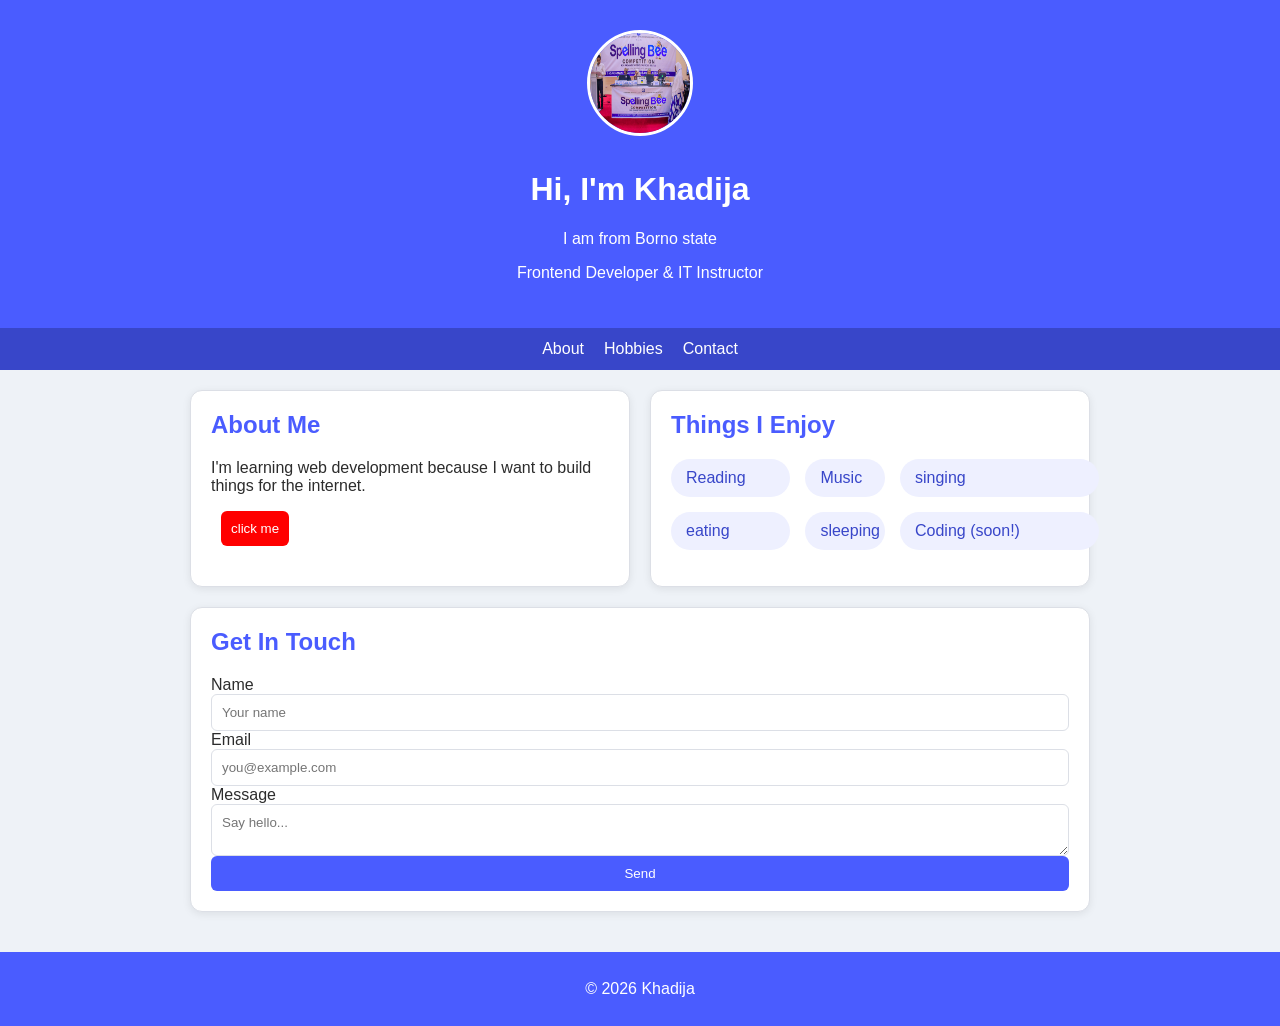
<file: index.html>
<!DOCTYPE html>
<html>
<head>
<title>About Me</title>
<link rel="stylesheet" href="style.css">
</head>
<body>
  <header>
    <img class="avatar" src="photo.jpg" alt="Profile picture of Khadija">
    <h1>Hi, I'm Khadija</h1>
    <p id="subtitle"></p>
    <p>Frontend Developer &amp; IT Instructor</p>
  </header>

  <nav>
    <a href="#about">About</a>
    <a href="#hobbies">Hobbies</a>
    <a href="#contact">Contact</a>
  </nav>

  <main>
    <div class="card-row">
      <section class="card" id="about">
        <h2>About Me</h2>
        <p>I'm learning web development because I want to build things for the internet.</p>
      </section>

      <section class="card" id="hobbies">
        <h2>Things I Enjoy</h2>
        <ul class="hobbies-list">
          <li>Reading</li>
          <li>Music</li>
          <li>singing</li>
          <li>eating</li>
          <li>sleeping</li>
          <li>Coding (soon!)</li>
        </ul>
      </section>
    </div>

    <section class="card" id="contact">
      <h2>Get In Touch</h2>
      <form>
        <label for="name">Name</label>
        <input type="text" id="name" name="name" placeholder="Your name" required>

        <label for="email">Email</label>
        <input type="email" id="email" name="email" placeholder="you@example.com" required>

        <label for="message">Message</label>
        <textarea id="message" name="message" placeholder="Say hello..."></textarea>

        <button type="submit">Send</button>
      </form>
    </section>
  </main>

  <footer>
    <p>&copy; 2026 Khadija</p>
  </footer>

  <script src="script.js"></script>
</body>
</html>
</file>
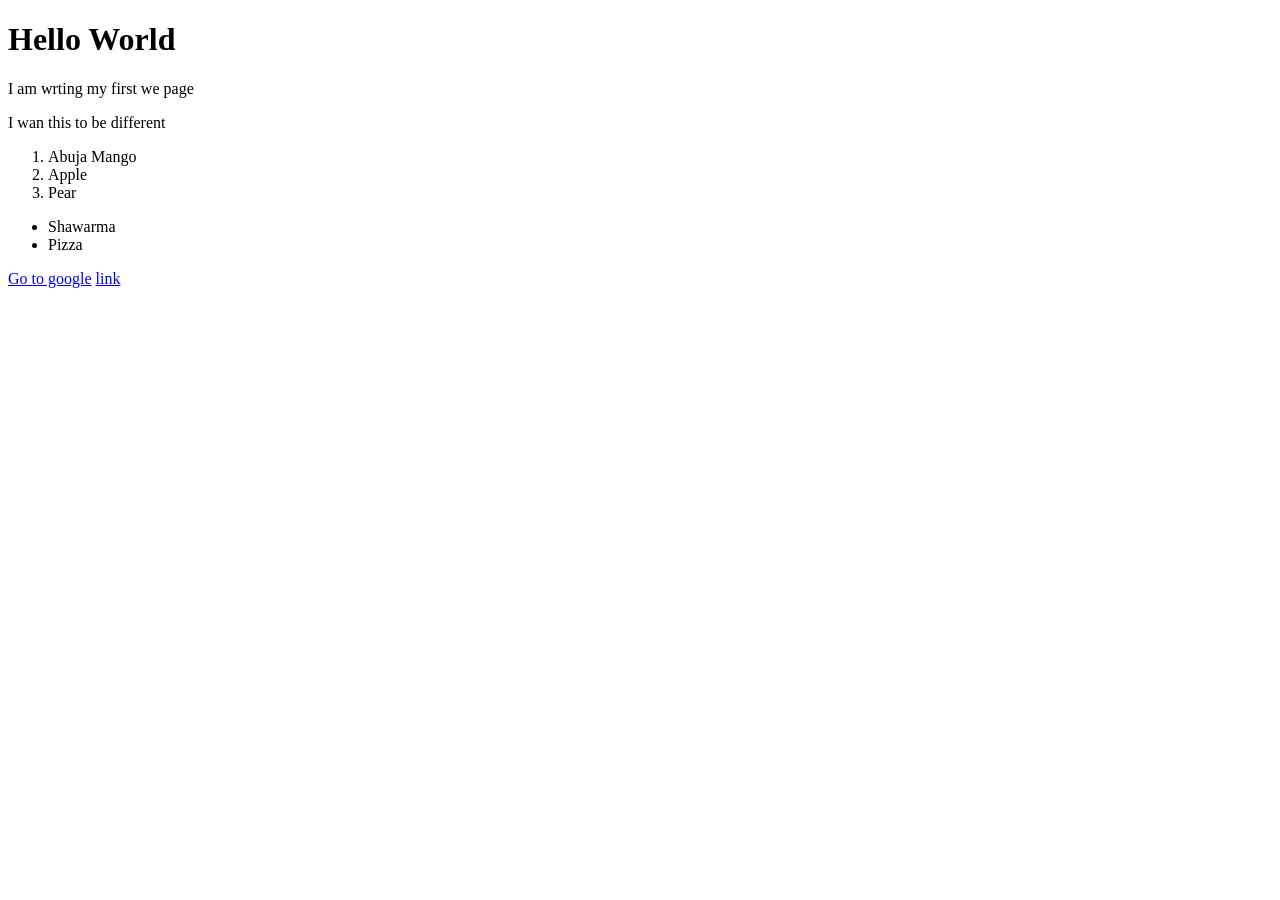
<file: hello-world.html>
<!DOCTYPE html>
<html>
  <head>
    <title>My first HTML page</title>
  </head>
  <body>
    <H1>Hello World</H1>
    <p>I am wrting my first we page</p>

    <div>
      <p>I wan this to be different</p>
    </div>

    <ol>
      <li>Abuja Mango</li>
      <li>Apple</li>
      <li>Pear</li>
    </ol>

    <ul>
      <li>Shawarma</li>
      <li>Pizza</li>
      <!-- <li>Burger</li> -->
    </ul>

    <a href="google.com">Go to google</a>
    <a href="google.com">link</a>
  </body>
</html>
</file>
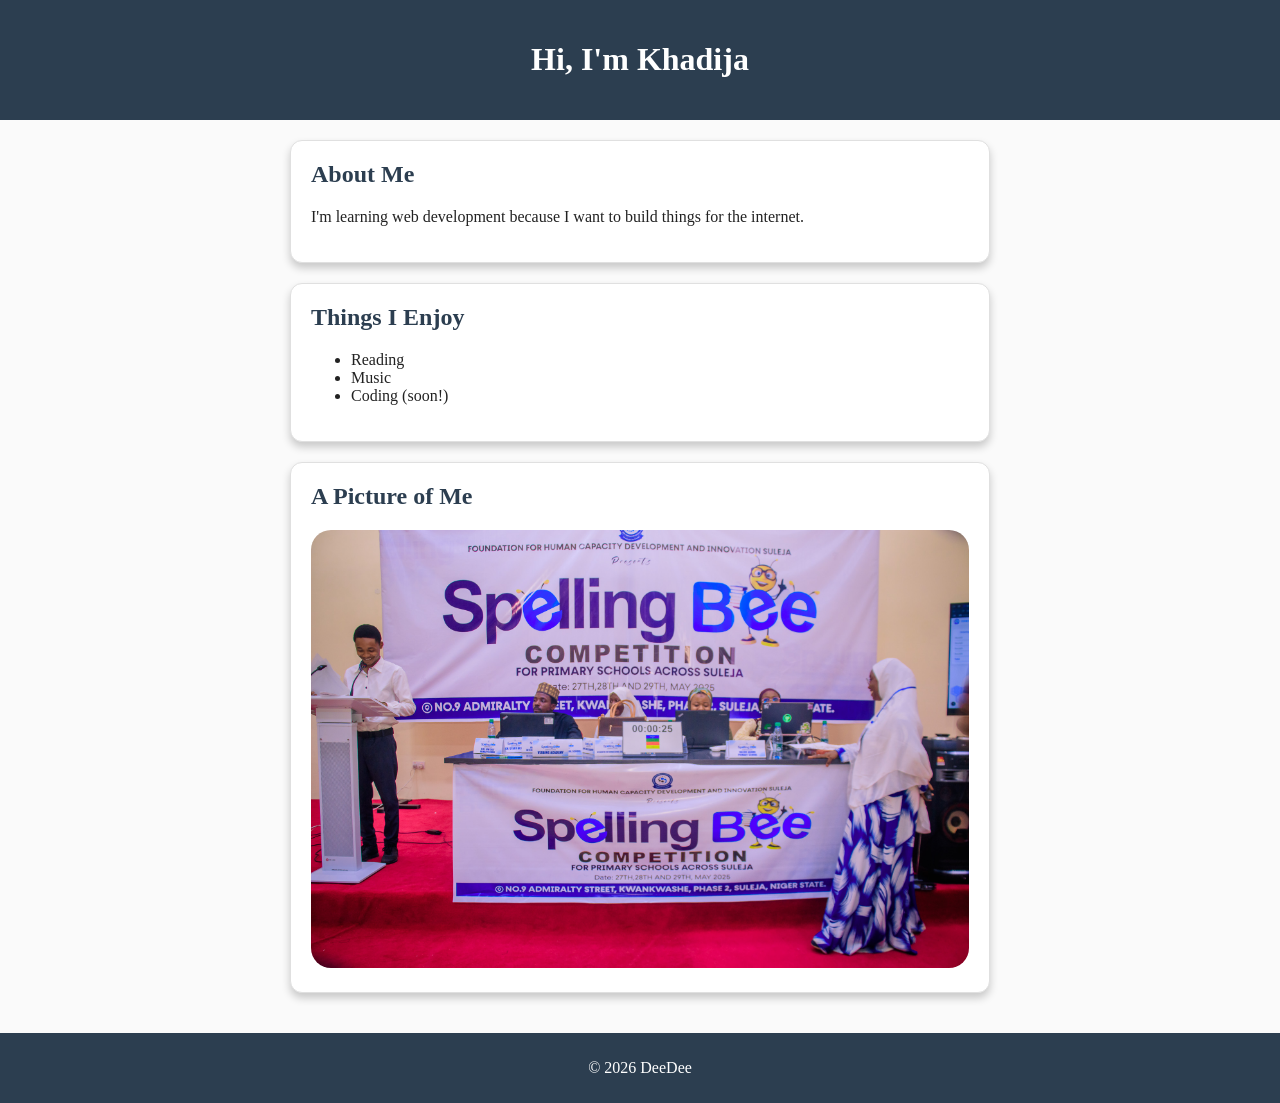
<file: random.html>
<!DOCTYPE html>
<html>
<head>
  <title>About Me</title>
  <link rel="stylesheet" href="styles.css">
</head>
<body>
  <header>
    <h1>Hi, I'm Khadija</h1>
  </header>

  <main>
    <section class="card">
      <h2>About Me</h2>
      <p>I'm learning web development because I want to build things for the internet.</p>
    </section>

    <section class="card">
      <h2>Things I Enjoy</h2>
      <ul>
        <li>Reading</li>
        <li>Music</li>
        <li>Coding (soon!)</li>
      </ul>
    </section>

    <section class="card">
      <h2>A Picture of Me</h2>
      <img src="/photo.jpg" alt="A placeholder profile picture">
    </section>
  </main>

  <footer>
    <p>&copy; 2026 DeeDee</p>
  </footer>
</body>
</html>
</file>
<file: style.css>
body {
  font-family: Arial, sans-serif;
  background-color: #eef2f7;
  color: #2c2c2c;
  margin: 0;
  padding: 0;
}

header {
  background-color: #4a5cff;
  color: white;
  padding: 30px 20px;
  text-align: center;
}

.avatar {
  width: 100px;
  height: 100px;
  border-radius: 50%;
  border: 3px solid white;
  margin-bottom: 10px;
}

nav {
  display: flex;
  justify-content: center;
  gap: 20px;
  background-color: #3846c9;
  padding: 12px;
}

nav a {
  color: white;
  text-decoration: none;
}

nav a:hover {
  text-decoration: underline;
}

main {
  padding: 20px;
  max-width: 900px;
  margin: 0 auto;
}

.card-row {
  display: flex;
  gap: 20px;
  flex-wrap: wrap;
}

.card-row .card {
  flex: 1;
  min-width: 250px;
}

footer {
  background-color: #4a5cff;
  color: white;
  text-align: center;
  padding: 12px;
}

img {
  max-width: 100%;
  border-radius: 8px;
}

.card {
  background-color: white;
  padding: 20px;
  margin-bottom: 20px;
  border: 1px solid #dcdfe6;
  border-radius: 12px;
  box-shadow: 0 2px 8px rgba(0, 0, 0, 0.08);
  transition: box-shadow 0.2s ease, transform 0.2s ease;
}

.card:hover {
  box-shadow: 0 6px 16px rgba(0, 0, 0, 0.15);
  transform: translateY(-3px);
}

.card h2 {
  margin-top: 0;
  color: #4a5cff;
}

.hobbies-list {
  display: grid;
  grid-template-columns: 30% 20% 50%;
  gap: 15px;
  flex-wrap: wrap;
  list-style: none;
  padding: 0;
}

.hobbies-list li {
  background-color: #eef0ff;
  color: #3846c9;
  padding: 10px 15px;
  border-radius: 20px;
}

form {
  display: flex;
  flex-direction: column;
  gap: 10;
}

input, textarea, button {
  padding: 10px;
  border: 1px solid #dcdfe6;
  border-radius: 6px;
  font-family: inherit;
}

button {
  background-color: #4a5cff;
  color: white;
  border: none;
  cursor: pointer;
}

button:hover {
  background-color: #3846c9;
}
</file>
<file: styles.css>
body {
  background-color: #fafafa;
  color: #222222;
  margin: 0;
  padding: 0;
}

header, footer {
  background-color: #2c3e50;
  color: white;
  padding: 20px;
  text-align: center;
}

main {
  padding: 20px;
  width: 700px;
  margin: 0 auto;
}

img {
  width: 100%;
  border-radius: 20px;
}

footer {
  padding: 10px;
}

.card {
  background-color: white;
  padding: 20px;
  margin-bottom: 20px;
  border: 1px solid #e0e0e0;
  border-radius: 12px;
  box-shadow: 0 5px 8px rgba(0, 0, 0, 0.20);
}

.card:hover {
  box-shadow: 0 6px 16px rgba(231, 150, 150, 0.502);
  border-color: #222222;
}

.card h2 {
  margin-top: 0;
  color: #2c3e50;
}
</file>
